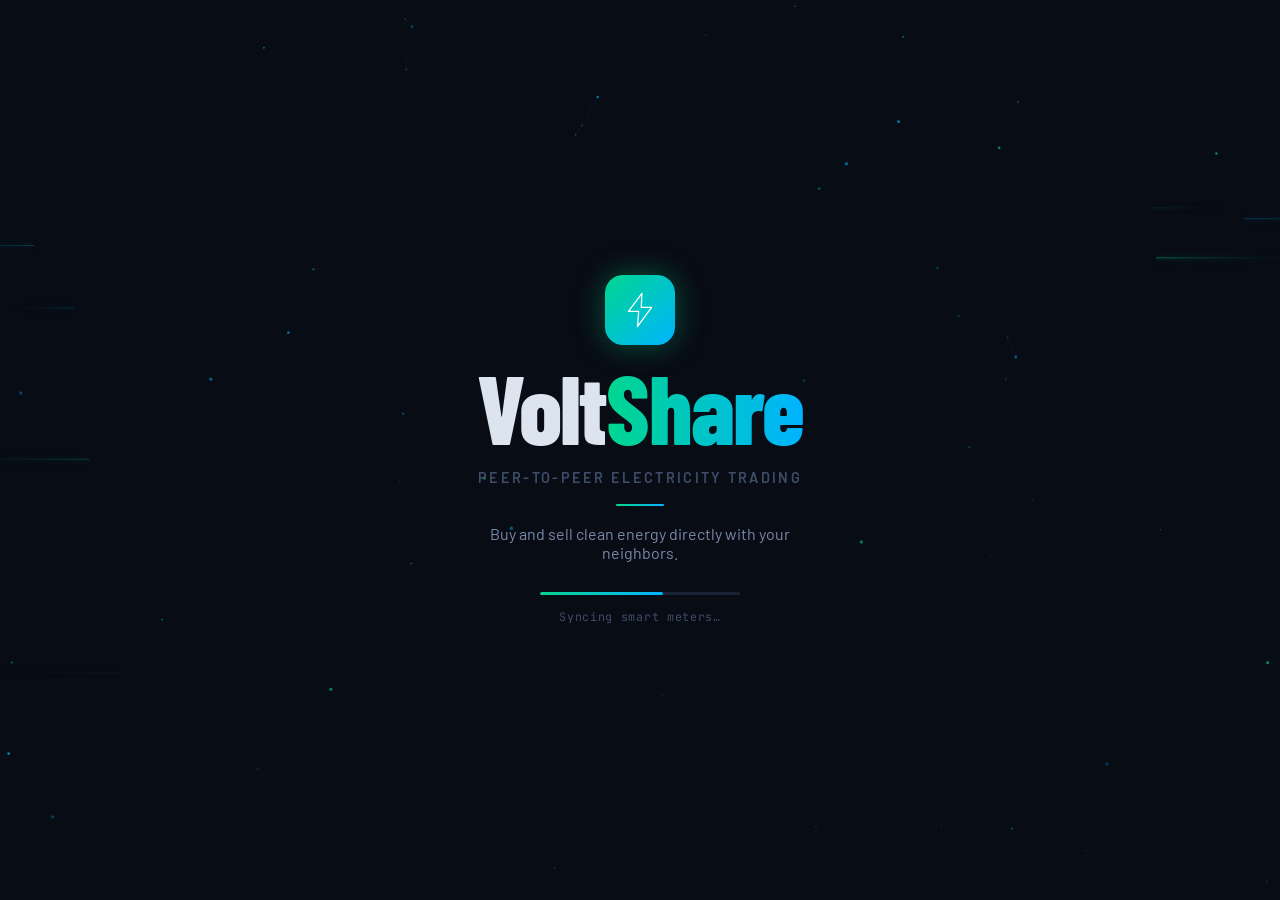
<file: index.html>
<!DOCTYPE html>
<html lang="en">
<head>
  <meta charset="UTF-8" />
  <meta name="viewport" content="width=device-width, initial-scale=1.0"/>
  <title>VoltShare — P2P Energy Trading</title>
  <link rel="stylesheet" href="style.css" />
  <link rel="preconnect" href="https://fonts.googleapis.com">
  <link href="https://fonts.googleapis.com/css2?family=Barlow:wght@300;400;500;600;700&family=Barlow+Condensed:wght@600;700;800&family=JetBrains+Mono:wght@400;500&display=swap" rel="stylesheet">
</head>
<body>

<!-- ══════════════════════════════════════════════
     LAYER 1 · LANDING / SPLASH SCREEN
══════════════════════════════════════════════ -->
<div id="landing" class="layer active">
  <canvas id="grid-canvas"></canvas>

  <div class="landing-content">
    <div class="landing-bolt" id="landingBolt">
      <svg viewBox="0 0 40 56" fill="none" xmlns="http://www.w3.org/2000/svg">
        <path d="M23 2L2 30H18L16 54L38 24H22L23 2Z" stroke="currentColor" stroke-width="2" stroke-linejoin="round" fill="none"/>
      </svg>
    </div>

    <h1 class="landing-logo">
      <span class="logo-v">Volt</span><span class="logo-s">Share</span>
    </h1>

    <div class="landing-tagline">Peer-to-Peer Electricity Trading</div>

    <div class="landing-bar"></div>

    <p class="landing-sub">Buy and sell clean energy directly with your neighbors.</p>

    <div class="landing-progress">
      <div class="lp-fill" id="lpFill"></div>
    </div>
    <div class="landing-hint">Initializing platform…</div>
  </div>
</div>

<!-- ══════════════════════════════════════════════
     LAYER 2 · AUTH (LOGIN / REGISTER)
══════════════════════════════════════════════ -->
<div id="auth" class="layer">
  <div class="auth-bg">
    <!-- Animated grid lines via CSS -->
    <div class="auth-grid-overlay"></div>
  </div>

  <div class="auth-shell">

    <!-- Brand column -->
    <div class="auth-brand-col">
      <div class="ab-logo">
        <div class="ab-bolt">
          <svg viewBox="0 0 40 56" fill="none"><path d="M23 2L2 30H18L16 54L38 24H22L23 2Z" stroke="currentColor" stroke-width="2" stroke-linejoin="round"/></svg>
        </div>
        <span>VoltShare</span>
      </div>
      <h2 class="ab-heading">Energy trading,<br>peer to peer.</h2>
      <ul class="ab-points">
        <li>Trade surplus solar &amp; wind energy</li>
        <li>Real-time marketplace pricing</li>
        <li>Secure wallet &amp; transactions</li>
        <li>Smart meter integration ready</li>
      </ul>
      <div class="ab-stat-row">
        <div class="ab-stat"><div class="ab-stat-n">2.4 MW</div><div class="ab-stat-l">Traded today</div></div>
        <div class="ab-stat"><div class="ab-stat-n">1,840</div><div class="ab-stat-l">Active users</div></div>
        <div class="ab-stat"><div class="ab-stat-n">₹5.20</div><div class="ab-stat-l">Avg price/kWh</div></div>
      </div>
    </div>

    <!-- Form column -->
    <div class="auth-form-col">

      <!-- Tab switcher -->
      <div class="auth-tabs">
        <button class="auth-tab active" id="tabLogin" onclick="switchTab('login')">Sign In</button>
        <button class="auth-tab" id="tabRegister" onclick="switchTab('register')">Register</button>
        <div class="auth-tab-ink" id="tabInk"></div>
      </div>

      <!-- LOGIN FORM -->
      <form class="auth-form active" id="formLogin" onsubmit="handleLogin(event)" novalidate>
        <div class="field-group">
          <label class="field-label">Email</label>
          <input type="email" id="loginEmail" class="field-input" placeholder="you@example.com" autocomplete="email"/>
          <span class="field-error" id="loginEmailErr"></span>
        </div>
        <div class="field-group">
          <label class="field-label">Password</label>
          <div class="field-input-wrap">
            <input type="password" id="loginPass" class="field-input" placeholder="Your password" autocomplete="current-password"/>
            <button type="button" class="eye-toggle" onclick="toggleEye('loginPass', this)" tabindex="-1">
              <svg viewBox="0 0 24 24" fill="none" stroke="currentColor" stroke-width="1.5" width="16" height="16"><path d="M1 12s4-8 11-8 11 8 11 8-4 8-11 8-11-8-11-8z"/><circle cx="12" cy="12" r="3"/></svg>
            </button>
          </div>
          <span class="field-error" id="loginPassErr"></span>
        </div>
        <button type="submit" class="btn-primary">Sign In</button>
        <p class="auth-switch-hint">No account? <a href="#" onclick="switchTab('register')">Register here</a></p>
      </form>

      <!-- REGISTER FORM -->
      <form class="auth-form" id="formRegister" onsubmit="handleRegister(event)" novalidate>
        <div class="field-group">
          <label class="field-label">Full Name</label>
          <input type="text" id="regName" class="field-input" placeholder="Alex Morgan" autocomplete="name"/>
          <span class="field-error" id="regNameErr"></span>
        </div>
        <div class="field-group">
          <label class="field-label">Email</label>
          <input type="email" id="regEmail" class="field-input" placeholder="you@example.com" autocomplete="email"/>
          <span class="field-error" id="regEmailErr"></span>
        </div>
        <div class="field-group">
          <label class="field-label">Role</label>
          <select id="regRole" class="field-input field-select">
            <option value="prosumer">Prosumer (Buy &amp; Sell)</option>
            <option value="buyer">Buyer only</option>
            <option value="seller">Seller only</option>
          </select>
        </div>
        <div class="field-group">
          <label class="field-label">Password</label>
          <div class="field-input-wrap">
            <input type="password" id="regPass" class="field-input" placeholder="Min. 8 characters" autocomplete="new-password" oninput="updateStrength(this.value)"/>
            <button type="button" class="eye-toggle" onclick="toggleEye('regPass', this)" tabindex="-1">
              <svg viewBox="0 0 24 24" fill="none" stroke="currentColor" stroke-width="1.5" width="16" height="16"><path d="M1 12s4-8 11-8 11 8 11 8-4 8-11 8-11-8-11-8z"/><circle cx="12" cy="12" r="3"/></svg>
            </button>
          </div>
          <div class="strength-row">
            <div class="strength-track"><div class="strength-fill" id="strengthFill"></div></div>
            <span class="strength-label" id="strengthLabel">—</span>
          </div>
          <span class="field-error" id="regPassErr"></span>
        </div>
        <button type="submit" class="btn-primary">Create Account</button>
        <p class="auth-switch-hint">Have an account? <a href="#" onclick="switchTab('login')">Sign in</a></p>
      </form>

    </div><!-- /auth-form-col -->
  </div><!-- /auth-shell -->
</div><!-- /auth -->


<!-- ══════════════════════════════════════════════
     LAYER 3 · MAIN APPLICATION
══════════════════════════════════════════════ -->
<div id="app" class="layer">

  <!-- SIDEBAR -->
  <nav class="sidebar">
    <div class="sidebar-top">
      <div class="sidebar-logo">
        <div class="sl-bolt">
          <svg viewBox="0 0 40 56" fill="none"><path d="M23 2L2 30H18L16 54L38 24H22L23 2Z" stroke="currentColor" stroke-width="2" stroke-linejoin="round"/></svg>
        </div>
        <span>VoltShare</span>
      </div>

      <nav class="nav-links">
        <a class="nav-link active" data-page="dashboard" onclick="navigateTo('dashboard')">
          <svg viewBox="0 0 24 24" fill="none" stroke="currentColor" stroke-width="1.5" width="16" height="16"><rect x="3" y="3" width="7" height="7" rx="1"/><rect x="14" y="3" width="7" height="7" rx="1"/><rect x="3" y="14" width="7" height="7" rx="1"/><rect x="14" y="14" width="7" height="7" rx="1"/></svg>
          Dashboard
        </a>
        <a class="nav-link" data-page="market" onclick="navigateTo('market')">
          <svg viewBox="0 0 24 24" fill="none" stroke="currentColor" stroke-width="1.5" width="16" height="16"><path d="M3 3h18l-2 9H5L3 3z"/><circle cx="9" cy="20" r="1"/><circle cx="17" cy="20" r="1"/></svg>
          Marketplace
        </a>
        <a class="nav-link" data-page="transactions" onclick="navigateTo('transactions')">
          <svg viewBox="0 0 24 24" fill="none" stroke="currentColor" stroke-width="1.5" width="16" height="16"><path d="M8 6h13M8 12h13M8 18h13M3 6h.01M3 12h.01M3 18h.01"/></svg>
          Transactions
        </a>
        <a class="nav-link" data-page="wallet" onclick="navigateTo('wallet')">
          <svg viewBox="0 0 24 24" fill="none" stroke="currentColor" stroke-width="1.5" width="16" height="16"><path d="M21 12V7a2 2 0 00-2-2H5a2 2 0 00-2 2v10a2 2 0 002 2h14a2 2 0 002-2v-5"/><circle cx="17" cy="12" r="2"/></svg>
          Wallet
        </a>
      </nav>
    </div>

    <div class="sidebar-user">
      <div class="su-avatar" id="suAvatar">AJ</div>
      <div class="su-info">
        <div class="su-name" id="suName">Alex Johnson</div>
        <div class="su-role" id="suRole">Prosumer</div>
      </div>
      <button class="su-logout" onclick="logout()" title="Sign out">
        <svg viewBox="0 0 24 24" fill="none" stroke="currentColor" stroke-width="1.5" width="15" height="15"><path d="M9 21H5a2 2 0 01-2-2V5a2 2 0 012-2h4"/><polyline points="16 17 21 12 16 7"/><line x1="21" y1="12" x2="9" y2="12"/></svg>
      </button>
    </div>
  </nav>

  <!-- MAIN PANEL -->
  <main class="main-panel">

    <!-- Topbar -->
    <header class="topbar">
      <div class="topbar-left">
        <h1 class="topbar-title" id="topbarTitle">Dashboard</h1>
        <span class="topbar-sub" id="topbarSub">Welcome back, <strong id="topbarName">Alex</strong></span>
      </div>
      <div class="topbar-right">
        <div class="zone-chip">
          <span class="zone-dot"></span>
          Grid Zone UDC-01
        </div>
        <div class="notif-btn" id="notifBtn">
          <svg viewBox="0 0 24 24" fill="none" stroke="currentColor" stroke-width="1.5" width="17" height="17"><path d="M18 8A6 6 0 006 8c0 7-3 9-3 9h18s-3-2-3-9"/><path d="M13.73 21a2 2 0 01-3.46 0"/></svg>
          <span class="notif-badge" id="notifBadge">0</span>
        </div>
      </div>
    </header>

    <!-- ─────────────────────────────── PAGE: DASHBOARD -->
    <section class="page active" id="page-dashboard">

      <!-- KPI Cards -->
      <div class="kpi-grid">
        <div class="kpi-card" style="--accent:#00d68f">
          <div class="kpi-icon"><svg viewBox="0 0 24 24" fill="none" stroke="currentColor" stroke-width="1.5"><circle cx="12" cy="12" r="9"/><path d="M12 7v5l3 3"/></svg></div>
          <div class="kpi-body">
            <div class="kpi-label">Energy Bought</div>
            <div class="kpi-value" id="kpiBought">0 kWh</div>
          </div>
        </div>
        <div class="kpi-card" style="--accent:#00b4ff">
          <div class="kpi-icon"><svg viewBox="0 0 24 24" fill="none" stroke="currentColor" stroke-width="1.5"><path d="M5 12h14M12 5l7 7-7 7"/></svg></div>
          <div class="kpi-body">
            <div class="kpi-label">Energy Sold</div>
            <div class="kpi-value" id="kpiSold">0 kWh</div>
          </div>
        </div>
        <div class="kpi-card" style="--accent:#f5a623">
          <div class="kpi-icon"><svg viewBox="0 0 24 24" fill="none" stroke="currentColor" stroke-width="1.5"><path d="M12 2v20M17 5H9.5a3.5 3.5 0 000 7h5a3.5 3.5 0 010 7H6"/></svg></div>
          <div class="kpi-body">
            <div class="kpi-label">Wallet Balance</div>
            <div class="kpi-value" id="kpiWallet">₹0</div>
          </div>
        </div>
        <div class="kpi-card" style="--accent:#a78bfa">
          <div class="kpi-icon"><svg viewBox="0 0 24 24" fill="none" stroke="currentColor" stroke-width="1.5"><path d="M13 2L4.5 13.5H11L10 22L20.5 10.5H14L13 2Z"/></svg></div>
          <div class="kpi-body">
            <div class="kpi-label">Active Listings</div>
            <div class="kpi-value" id="kpiListings">0</div>
          </div>
        </div>
      </div>

      <!-- Buy / Sell Toggle -->
      <div class="trade-section">
        <div class="trade-header">
          <h2 class="section-title">Trade Energy</h2>
          <div class="bs-toggle">
            <button class="bs-btn active" id="btnBuy" onclick="setTradeMode('buy')">Buy Energy</button>
            <button class="bs-btn" id="btnSell" onclick="setTradeMode('sell')">Sell Energy</button>
            <div class="bs-slider" id="bsSlider"></div>
          </div>
        </div>

        <!-- BUY FORM -->
        <div class="trade-form active" id="buyForm">
          <div class="trade-form-inner">
            <div class="tf-intro">
              <h3>Request Energy</h3>
              <p>Browse available listings below or submit a buy request at your max price.</p>
            </div>
            <div class="tf-fields">
              <div class="field-group">
                <label class="field-label">Required Units (kWh)</label>
                <input type="number" id="buyUnits" class="field-input" placeholder="e.g. 10" min="0.1" step="0.1"/>
                <span class="field-error" id="buyUnitsErr"></span>
              </div>
              <div class="field-group">
                <label class="field-label">Max Price per kWh (₹)</label>
                <input type="number" id="buyMaxPrice" class="field-input" placeholder="e.g. 6.00" min="0.1" step="0.01"/>
                <span class="field-error" id="buyMaxPriceErr"></span>
              </div>
            </div>
            <button class="btn-primary" onclick="submitBuyRequest()">Submit Buy Request</button>
          </div>
        </div>

        <!-- SELL FORM -->
        <div class="trade-form" id="sellForm">
          <div class="trade-form-inner">
            <div class="tf-intro">
              <h3>List Your Energy</h3>
              <p>Set the units you want to sell and your asking price per kWh.</p>
            </div>
            <div class="tf-fields">
              <div class="field-group">
                <label class="field-label">Units Available (kWh)</label>
                <input type="number" id="sellUnits" class="field-input" placeholder="e.g. 15" min="0.1" step="0.1"/>
                <span class="field-error" id="sellUnitsErr"></span>
              </div>
              <div class="field-group">
                <label class="field-label">Price per kWh (₹)</label>
                <input type="number" id="sellPrice" class="field-input" placeholder="e.g. 5.50" min="0.1" step="0.01"/>
                <span class="field-error" id="sellPriceErr"></span>
              </div>
              <div class="field-group">
                <label class="field-label">Energy Source</label>
                <select id="sellSource" class="field-input field-select">
                  <option value="Solar">Solar</option>
                  <option value="Wind">Wind</option>
                  <option value="Biogas">Biogas</option>
                  <option value="Hydro">Hydro</option>
                </select>
              </div>
            </div>
            <div class="sell-preview" id="sellPreview">
              <div class="sp-row"><span>Gross Revenue</span><span id="spGross">—</span></div>
              <div class="sp-row"><span>Platform Fee (2.5%)</span><span id="spFee">—</span></div>
              <div class="sp-row strong"><span>You Receive</span><span id="spNet">—</span></div>
            </div>
            <button class="btn-primary" onclick="submitSellListing()">Publish Listing</button>
          </div>
        </div>
      </div>

      <!-- Live Listings -->
      <div class="listings-section">
        <div class="section-header-row">
          <h2 class="section-title">Available Listings</h2>
          <div class="filter-row">
            <button class="filter-pill active" data-src="All" onclick="filterListings('All', this)">All</button>
            <button class="filter-pill" data-src="Solar" onclick="filterListings('Solar', this)">Solar</button>
            <button class="filter-pill" data-src="Wind" onclick="filterListings('Wind', this)">Wind</button>
            <button class="filter-pill" data-src="Biogas" onclick="filterListings('Biogas', this)">Biogas</button>
          </div>
        </div>
        <div class="listings-grid" id="listingsGrid">
          <!-- JS-rendered cards -->
        </div>
      </div>

    </section><!-- /page-dashboard -->


    <!-- ─────────────────────────────── PAGE: MARKET -->
    <section class="page" id="page-market">
      <div class="page-inner">
        <h2 class="section-title" style="margin-bottom:20px">Full Marketplace</h2>
        <div class="listings-grid" id="marketGrid"></div>
      </div>
    </section>


    <!-- ─────────────────────────────── PAGE: TRANSACTIONS -->
    <section class="page" id="page-transactions">
      <div class="page-inner">
        <div class="section-header-row" style="margin-bottom:18px">
          <h2 class="section-title">Transaction History</h2>
          <button class="btn-outline" onclick="exportCSV()">Export CSV</button>
        </div>
        <div class="table-wrap">
          <table class="data-table" id="txTable">
            <thead>
              <tr>
                <th>Ref #</th><th>Type</th><th>Counterparty</th>
                <th>Units (kWh)</th><th>Amount (₹)</th><th>Source</th>
                <th>Status</th><th>Date</th>
              </tr>
            </thead>
            <tbody id="txBody"></tbody>
          </table>
        </div>
      </div>
    </section>


    <!-- ─────────────────────────────── PAGE: WALLET -->
    <section class="page" id="page-wallet">
      <div class="wallet-layout">
        <!-- Balance card -->
        <div class="wallet-card">
          <div class="wc-eyebrow">AVAILABLE BALANCE</div>
          <div class="wc-amount" id="wcAmount">₹5,000.00</div>
          <div class="wc-meta">Wallet ID: W-<span id="wcId">0001</span> · INR</div>
          <div class="wc-actions">
            <button class="btn-primary" onclick="openAddMoney()">Add Money</button>
            <button class="btn-outline" onclick="showToast('Withdrawals coming soon', 'info')">Withdraw</button>
          </div>
        </div>

        <!-- Mini stats -->
        <div class="wallet-stats">
          <div class="wstat"><span class="wstat-l">Total Spent</span><span class="wstat-v red" id="wstatSpent">₹0</span></div>
          <div class="wstat"><span class="wstat-l">Total Earned</span><span class="wstat-v green" id="wstatEarned">₹0</span></div>
          <div class="wstat"><span class="wstat-l">Transactions</span><span class="wstat-v" id="wstatCount">0</span></div>
        </div>

        <!-- Recharge history -->
        <div class="recharge-section">
          <h3 class="section-title" style="margin-bottom:14px">Recharge History</h3>
          <div class="recharge-list" id="rechargeList"></div>
        </div>
      </div>
    </section>

  </main><!-- /main-panel -->
</div><!-- /app -->


<!-- ══════════════════════════════════════════════
     MODALS
══════════════════════════════════════════════ -->

<!-- Buy Confirm Modal -->
<div class="modal-backdrop" id="modalBuy">
  <div class="modal-box">
    <div class="modal-hdr">
      <span class="modal-title">Confirm Purchase</span>
      <button class="modal-close" onclick="closeModal('modalBuy')">
        <svg viewBox="0 0 24 24" fill="none" stroke="currentColor" stroke-width="2" width="14" height="14"><path d="M18 6L6 18M6 6l12 12"/></svg>
      </button>
    </div>
    <div class="modal-body" id="modalBuyBody"></div>
    <div class="modal-ftr">
      <button class="btn-outline" onclick="closeModal('modalBuy')">Cancel</button>
      <button class="btn-primary" id="modalBuyConfirm">Confirm Buy</button>
    </div>
  </div>
</div>

<!-- Add Money Modal -->
<div class="modal-backdrop" id="modalAddMoney">
  <div class="modal-box">
    <div class="modal-hdr">
      <span class="modal-title">Add Money to Wallet</span>
      <button class="modal-close" onclick="closeModal('modalAddMoney')">
        <svg viewBox="0 0 24 24" fill="none" stroke="currentColor" stroke-width="2" width="14" height="14"><path d="M18 6L6 18M6 6l12 12"/></svg>
      </button>
    </div>
    <div class="modal-body">
      <div class="field-group">
        <label class="field-label">Amount (₹)</label>
        <input type="number" id="addMoneyAmount" class="field-input" placeholder="e.g. 1000" min="50"/>
      </div>
      <div class="field-group">
        <label class="field-label">Method</label>
        <div class="method-grid">
          <label class="method-opt"><input type="radio" name="method" value="UPI" checked> UPI</label>
          <label class="method-opt"><input type="radio" name="method" value="Card"> Card</label>
          <label class="method-opt"><input type="radio" name="method" value="Net Banking"> Net Banking</label>
        </div>
      </div>
      <div class="quick-amounts">
        <span class="qa-label">Quick:</span>
        <button type="button" class="qa-chip" onclick="setAddMoney(500)">₹500</button>
        <button type="button" class="qa-chip" onclick="setAddMoney(1000)">₹1,000</button>
        <button type="button" class="qa-chip" onclick="setAddMoney(2000)">₹2,000</button>
        <button type="button" class="qa-chip" onclick="setAddMoney(5000)">₹5,000</button>
      </div>
    </div>
    <div class="modal-ftr">
      <button class="btn-outline" onclick="closeModal('modalAddMoney')">Cancel</button>
      <button class="btn-primary" onclick="processAddMoney()">Add Money</button>
    </div>
  </div>
</div>

<!-- Toast -->
<div class="toast" id="toast"></div>

<script src="script.js"></script>
</body>
</html>
</file>
<file: style.css>
/* ═══════════════════════════════════════════════════════════
   VOLTSHARE · style.css
   Theme: Industrial dark · Electric green/blue accents
   Fonts: Barlow Condensed (display) · Barlow (body) · JetBrains Mono (data)
═══════════════════════════════════════════════════════════ */

/* ── Reset ──────────────────────────────────────────────── */
*, *::before, *::after { margin: 0; padding: 0; box-sizing: border-box; }
html { font-size: 16px; }
body { font-family: 'Barlow', sans-serif; background: #080c14; color: #dce4f0; overflow-x: hidden; }
::-webkit-scrollbar { width: 5px; }
::-webkit-scrollbar-track { background: #0e1220; }
::-webkit-scrollbar-thumb { background: #1e2640; border-radius: 99px; }
a { text-decoration: none; cursor: pointer; }
button { cursor: pointer; font-family: 'Barlow', sans-serif; }
input, select { font-family: 'Barlow', sans-serif; }

/* ── Design tokens ──────────────────────────────────────── */
:root {
  --bg:      #080c14;
  --bg2:     #0e1220;
  --bg3:     #141a2e;
  --bg4:     #1a2238;
  --border:  #1e2640;
  --border2: #252e4a;
  --text:    #dce4f0;
  --text2:   #7a88aa;
  --text3:   #3e4d6a;

  --green:   #00d68f;
  --green2:  #00b578;
  --blue:    #00b4ff;
  --orange:  #f5a623;
  --red:     #f0506e;
  --purple:  #a78bfa;

  --sidebar: 210px;
  --topbar:  60px;
  --r:       10px;
  --r-sm:    6px;
  --r-lg:    16px;
  --shadow:  0 4px 20px rgba(0,0,0,0.45);
  --shadow2: 0 10px 40px rgba(0,0,0,0.6);
}

/* ══════════════════════════════════════════════════
   LAYER SYSTEM
══════════════════════════════════════════════════ */
.layer {
  display: none;
  min-height: 100vh;
}
.layer.active {
  display: flex;           /* Landing & Auth use flex */
  flex-direction: column;
  animation: layerIn .4s ease both;
}
#app.active {
  display: flex;           /* App uses sidebar+main layout */
  flex-direction: row;
  min-height: 100vh;
}
@keyframes layerIn {
  from { opacity: 0; transform: translateY(10px); }
  to   { opacity: 1; transform: translateY(0); }
}

/* ══════════════════════════════════════════════════
   LANDING SCREEN
══════════════════════════════════════════════════ */
#landing {
  position: relative;
  align-items: center;
  justify-content: center;
  background: var(--bg);
  overflow: hidden;
}

#grid-canvas {
  position: absolute;
  inset: 0;
  width: 100%;
  height: 100%;
}

.landing-content {
  position: relative;
  z-index: 2;
  display: flex;
  flex-direction: column;
  align-items: center;
  gap: 14px;
  text-align: center;
  animation: landingReveal 1s ease both;
  animation-delay: .2s;
}

@keyframes landingReveal {
  from { opacity: 0; transform: translateY(28px); }
  to   { opacity: 1; transform: translateY(0); }
}

.landing-bolt {
  width: 70px;
  height: 70px;
  display: flex;
  align-items: center;
  justify-content: center;
  background: linear-gradient(135deg, var(--green), var(--blue));
  border-radius: 18px;
  color: #fff;
  animation: boltPop .6s cubic-bezier(.17,.67,.35,1.3) both;
  animation-delay: .1s;
  box-shadow: 0 0 30px rgba(0,214,143,.35);
}
.landing-bolt svg { width: 36px; height: 36px; }
@keyframes boltPop {
  from { opacity: 0; transform: scale(.5); }
  to   { opacity: 1; transform: scale(1); }
}

.landing-logo {
  font-family: 'Barlow Condensed', sans-serif;
  font-size: clamp(3.2rem, 8vw, 6rem);
  font-weight: 800;
  letter-spacing: -0.02em;
  line-height: 1;
}
.logo-v { color: var(--text); }
.logo-s {
  background: linear-gradient(90deg, var(--green), var(--blue));
  -webkit-background-clip: text;
  -webkit-text-fill-color: transparent;
  background-clip: text;
}

.landing-tagline {
  font-size: .9rem;
  letter-spacing: .16em;
  text-transform: uppercase;
  color: var(--text3);
  font-weight: 600;
}

.landing-bar {
  width: 48px;
  height: 2px;
  background: linear-gradient(90deg, var(--green), var(--blue));
  border-radius: 99px;
  margin: 4px 0;
}

.landing-sub {
  font-size: 1rem;
  color: var(--text2);
  max-width: 340px;
}

.landing-progress {
  width: 200px;
  height: 3px;
  background: var(--bg4);
  border-radius: 99px;
  overflow: hidden;
  margin-top: 16px;
}
.lp-fill {
  height: 100%;
  width: 0%;
  background: linear-gradient(90deg, var(--green), var(--blue));
  border-radius: 99px;
  transition: width .1s linear;
}

.landing-hint {
  font-size: .73rem;
  color: var(--text3);
  font-family: 'JetBrains Mono', monospace;
  letter-spacing: .06em;
}

/* ══════════════════════════════════════════════════
   AUTH SCREEN
══════════════════════════════════════════════════ */
#auth {
  align-items: center;
  justify-content: center;
  background: var(--bg);
  position: relative;
  overflow: hidden;
  min-height: 100vh;
}

.auth-bg {
  position: absolute;
  inset: 0;
}
.auth-grid-overlay {
  position: absolute;
  inset: 0;
  background-image:
    linear-gradient(rgba(0,214,143,.035) 1px, transparent 1px),
    linear-gradient(90deg, rgba(0,214,143,.035) 1px, transparent 1px);
  background-size: 52px 52px;
  animation: gridShift 20s linear infinite;
}
@keyframes gridShift {
  from { background-position: 0 0; }
  to   { background-position: 52px 52px; }
}
/* Radial vignette over the grid */
.auth-bg::after {
  content: '';
  position: absolute;
  inset: 0;
  background: radial-gradient(ellipse at center, transparent 20%, var(--bg) 80%);
}

.auth-shell {
  position: relative;
  z-index: 1;
  display: grid;
  grid-template-columns: 1fr 420px;
  width: 100%;
  max-width: 960px;
  min-height: 560px;
  margin: 40px 20px;
  background: var(--bg2);
  border: 1px solid var(--border);
  border-radius: 20px;
  overflow: hidden;
  box-shadow: var(--shadow2);
  animation: authPop .5s ease both;
}
@keyframes authPop {
  from { opacity: 0; transform: scale(.97); }
  to   { opacity: 1; transform: scale(1); }
}

/* Brand column */
.auth-brand-col {
  padding: 48px 44px;
  background: linear-gradient(160deg, #0c1526 0%, #091820 100%);
  border-right: 1px solid var(--border);
  display: flex;
  flex-direction: column;
  gap: 22px;
  position: relative;
  overflow: hidden;
}
.auth-brand-col::after {
  content: '';
  position: absolute;
  bottom: -100px; right: -100px;
  width: 280px; height: 280px;
  background: radial-gradient(circle, rgba(0,214,143,.07) 0%, transparent 70%);
  border-radius: 50%;
}

.ab-logo {
  display: flex;
  align-items: center;
  gap: 11px;
  font-family: 'Barlow Condensed', sans-serif;
  font-size: 1.35rem;
  font-weight: 800;
  letter-spacing: -.01em;
}
.ab-bolt {
  width: 34px; height: 34px;
  background: linear-gradient(135deg, var(--green), var(--blue));
  border-radius: 9px;
  display: flex; align-items: center; justify-content: center;
  flex-shrink: 0;
}
.ab-bolt svg { width: 18px; height: 18px; color: #fff; }

.ab-heading {
  font-family: 'Barlow Condensed', sans-serif;
  font-size: 2rem;
  font-weight: 700;
  line-height: 1.15;
  color: var(--text);
  margin-top: 4px;
}

.ab-points {
  list-style: none;
  display: flex;
  flex-direction: column;
  gap: 10px;
  margin-top: 4px;
}
.ab-points li {
  font-size: .86rem;
  color: var(--text2);
  padding-left: 18px;
  position: relative;
}
.ab-points li::before {
  content: '';
  position: absolute;
  left: 0; top: 50%;
  transform: translateY(-50%);
  width: 6px; height: 6px;
  border-radius: 50%;
  background: var(--green);
  box-shadow: 0 0 8px var(--green);
}

.ab-stat-row {
  display: flex;
  gap: 20px;
  margin-top: auto;
  padding-top: 20px;
  border-top: 1px solid var(--border);
}
.ab-stat-n {
  font-family: 'Barlow Condensed', sans-serif;
  font-size: 1.3rem;
  font-weight: 700;
  color: var(--green);
}
.ab-stat-l { font-size: .74rem; color: var(--text3); margin-top: 1px; }

/* Form column */
.auth-form-col {
  padding: 36px 36px 40px;
  display: flex;
  flex-direction: column;
}

.auth-tabs {
  display: flex;
  position: relative;
  background: var(--bg3);
  border: 1px solid var(--border);
  border-radius: 9px;
  padding: 4px;
  margin-bottom: 28px;
}
.auth-tab {
  flex: 1;
  padding: 9px;
  border: none;
  background: transparent;
  font-size: .87rem;
  font-weight: 600;
  color: var(--text2);
  border-radius: 6px;
  position: relative;
  z-index: 1;
  transition: color .2s;
}
.auth-tab.active { color: var(--text); }
.auth-tab-ink {
  position: absolute;
  top: 4px; left: 4px;
  width: calc(50% - 4px);
  height: calc(100% - 8px);
  background: var(--bg4);
  border: 1px solid var(--border2);
  border-radius: 6px;
  transition: transform .25s cubic-bezier(.4,0,.2,1);
}
.auth-tab-ink.right { transform: translateX(100%); }

.auth-form { display: none; flex-direction: column; gap: 16px; }
.auth-form.active {
  display: flex;
  animation: formSlide .28s ease both;
}
@keyframes formSlide {
  from { opacity: 0; transform: translateX(8px); }
  to   { opacity: 1; transform: translateX(0); }
}

.auth-switch-hint {
  font-size: .8rem;
  color: var(--text3);
  text-align: center;
}
.auth-switch-hint a { color: var(--green); font-weight: 600; }
.auth-switch-hint a:hover { text-decoration: underline; }

/* ── Shared form elements ──────────────────────── */
.field-group { display: flex; flex-direction: column; gap: 5px; }
.field-label {
  font-size: .72rem;
  font-weight: 700;
  letter-spacing: .07em;
  text-transform: uppercase;
  color: var(--text3);
}
.field-input {
  width: 100%;
  background: var(--bg3);
  border: 1px solid var(--border2);
  border-radius: var(--r-sm);
  padding: 10px 13px;
  color: var(--text);
  font-size: .9rem;
  outline: none;
  transition: border-color .2s, box-shadow .2s;
  -webkit-appearance: none;
}
.field-input:focus {
  border-color: var(--green);
  box-shadow: 0 0 0 3px rgba(0,214,143,.12);
}
.field-input::placeholder { color: var(--text3); }
.field-select { cursor: pointer; }
.field-select option { background: var(--bg3); }

.field-input-wrap { position: relative; }
.field-input-wrap .field-input { padding-right: 40px; }
.eye-toggle {
  position: absolute;
  right: 10px; top: 50%;
  transform: translateY(-50%);
  background: none;
  border: none;
  color: var(--text3);
  display: flex;
  transition: color .2s;
}
.eye-toggle:hover { color: var(--text2); }

.field-error { font-size: .74rem; color: var(--red); min-height: 15px; }

/* Password strength */
.strength-row { display: flex; align-items: center; gap: 10px; margin-top: 5px; }
.strength-track { flex: 1; height: 3px; background: var(--border2); border-radius: 99px; overflow: hidden; }
.strength-fill { height: 100%; width: 0; border-radius: 99px; transition: width .3s, background .3s; }
.strength-label { font-size: .71rem; color: var(--text3); min-width: 40px; }

/* ── Buttons ────────────────────────────────────── */
.btn-primary {
  padding: 11px 22px;
  background: linear-gradient(135deg, var(--green), var(--green2));
  color: #fff;
  border: none;
  border-radius: var(--r-sm);
  font-size: .9rem;
  font-weight: 600;
  letter-spacing: .02em;
  transition: all .2s;
  width: 100%;
}
.btn-primary:hover { opacity: .9; transform: translateY(-1px); box-shadow: 0 6px 20px rgba(0,214,143,.3); }
.btn-primary:active { transform: translateY(0); }
.btn-primary:disabled { opacity: .5; cursor: not-allowed; transform: none; box-shadow: none; }

.btn-outline {
  padding: 10px 20px;
  background: transparent;
  color: var(--text2);
  border: 1px solid var(--border2);
  border-radius: var(--r-sm);
  font-size: .88rem;
  font-weight: 500;
  transition: all .2s;
}
.btn-outline:hover { border-color: var(--text2); color: var(--text); }

/* ══════════════════════════════════════════════════
   APP LAYOUT
══════════════════════════════════════════════════ */

/* ── Sidebar ──────────────────────────────────── */
.sidebar {
  width: var(--sidebar);
  min-height: 100vh;
  background: var(--bg2);
  border-right: 1px solid var(--border);
  display: flex;
  flex-direction: column;
  padding: 20px 0;
  position: fixed;
  top: 0; left: 0;
  z-index: 100;
}
.sidebar-top { flex: 1; display: flex; flex-direction: column; padding: 0 12px; }

.sidebar-logo {
  display: flex;
  align-items: center;
  gap: 10px;
  padding: 4px 4px 18px;
  border-bottom: 1px solid var(--border);
  margin-bottom: 14px;
  font-family: 'Barlow Condensed', sans-serif;
  font-size: 1.1rem;
  font-weight: 800;
  letter-spacing: -.01em;
}
.sl-bolt {
  width: 30px; height: 30px;
  background: linear-gradient(135deg, var(--green), var(--blue));
  border-radius: 8px;
  display: flex; align-items: center; justify-content: center;
  flex-shrink: 0;
}
.sl-bolt svg { width: 16px; height: 16px; color: #fff; }

.nav-links { display: flex; flex-direction: column; gap: 2px; }
.nav-link {
  display: flex;
  align-items: center;
  gap: 9px;
  padding: 9px 11px;
  border-radius: var(--r-sm);
  color: var(--text2);
  font-size: .86rem;
  font-weight: 500;
  transition: all .18s;
  position: relative;
}
.nav-link:hover { background: var(--bg3); color: var(--text); }
.nav-link.active {
  background: rgba(0,214,143,.1);
  color: var(--green);
  font-weight: 600;
}
.nav-link.active::before {
  content: '';
  position: absolute;
  left: 0; top: 20%; bottom: 20%;
  width: 3px;
  background: var(--green);
  border-radius: 0 2px 2px 0;
}

.sidebar-user {
  display: flex;
  align-items: center;
  gap: 9px;
  padding: 14px 16px 0;
  border-top: 1px solid var(--border);
}
.su-avatar {
  width: 32px; height: 32px;
  border-radius: 50%;
  background: linear-gradient(135deg, var(--green), var(--blue));
  display: flex; align-items: center; justify-content: center;
  font-size: .7rem;
  font-weight: 700;
  color: #fff;
  flex-shrink: 0;
}
.su-name { font-size: .82rem; font-weight: 600; line-height: 1.2; }
.su-role { font-size: .68rem; color: var(--text3); }
.su-logout {
  margin-left: auto;
  width: 28px; height: 28px;
  background: var(--bg3);
  border: 1px solid var(--border);
  border-radius: 7px;
  color: var(--text3);
  display: flex; align-items: center; justify-content: center;
  transition: all .2s;
}
.su-logout:hover { border-color: var(--red); color: var(--red); }

/* ── Main panel ──────────────────────────────── */
.main-panel {
  margin-left: var(--sidebar);
  flex: 1;
  display: flex;
  flex-direction: column;
  min-height: 100vh;
}

/* Topbar */
.topbar {
  height: var(--topbar);
  display: flex;
  align-items: center;
  justify-content: space-between;
  padding: 0 26px;
  border-bottom: 1px solid var(--border);
  background: var(--bg);
  position: sticky;
  top: 0;
  z-index: 50;
}
.topbar-left { display: flex; flex-direction: column; }
.topbar-title { font-family: 'Barlow Condensed', sans-serif; font-size: 1.1rem; font-weight: 700; }
.topbar-sub { font-size: .74rem; color: var(--text3); }
.topbar-sub strong { color: var(--text2); font-weight: 600; }

.topbar-right { display: flex; align-items: center; gap: 12px; }

.zone-chip {
  display: flex; align-items: center; gap: 7px;
  background: rgba(0,180,255,.08);
  border: 1px solid rgba(0,180,255,.2);
  color: var(--blue);
  padding: 5px 13px;
  border-radius: 99px;
  font-size: .73rem;
  font-weight: 600;
  font-family: 'JetBrains Mono', monospace;
}
.zone-dot {
  width: 6px; height: 6px;
  border-radius: 50%;
  background: var(--blue);
  box-shadow: 0 0 5px var(--blue);
  animation: blink 2.5s ease infinite;
}
@keyframes blink {
  0%,100% { opacity: 1; }
  50% { opacity: .4; }
}

.notif-btn {
  position: relative;
  width: 34px; height: 34px;
  background: var(--bg3);
  border: 1px solid var(--border);
  border-radius: var(--r-sm);
  display: flex; align-items: center; justify-content: center;
  cursor: pointer;
  color: var(--text2);
  transition: background .18s;
}
.notif-btn:hover { background: var(--bg4); color: var(--text); }
.notif-badge {
  position: absolute;
  top: -4px; right: -4px;
  min-width: 16px; height: 16px;
  background: var(--red);
  border-radius: 99px;
  font-size: .6rem;
  font-weight: 700;
  display: flex; align-items: center; justify-content: center;
  padding: 0 3px;
  color: #fff;
}
.notif-badge:empty, .notif-badge[data-zero="true"] { display: none; }

/* ── Pages ─────────────────────────────────────── */
.page { display: none; padding: 24px 26px; animation: pageReveal .3s ease; }
.page.active { display: block; }
@keyframes pageReveal {
  from { opacity: 0; transform: translateY(10px); }
  to   { opacity: 1; transform: translateY(0); }
}
.page-inner { padding: 24px 26px; }

/* ══════════════════════════════════════════════════
   KPI CARDS
══════════════════════════════════════════════════ */
.kpi-grid {
  display: grid;
  grid-template-columns: repeat(4, 1fr);
  gap: 12px;
  margin-bottom: 24px;
}
.kpi-card {
  background: var(--bg2);
  border: 1px solid var(--border);
  border-radius: var(--r);
  padding: 18px 18px 16px;
  display: flex;
  align-items: center;
  gap: 14px;
  transition: all .22s ease;
  position: relative;
  overflow: hidden;
}
.kpi-card::after {
  content: '';
  position: absolute;
  inset: 0 0 auto 0;
  height: 2px;
  background: var(--accent, var(--green));
  transform: scaleX(0);
  transform-origin: left;
  transition: transform .3s ease;
}
.kpi-card:hover { transform: translateY(-2px); box-shadow: var(--shadow); border-color: var(--border2); }
.kpi-card:hover::after { transform: scaleX(1); }

.kpi-icon {
  width: 38px; height: 38px;
  border-radius: 9px;
  background: var(--bg3);
  border: 1px solid var(--border);
  display: flex; align-items: center; justify-content: center;
  color: var(--accent, var(--green));
  flex-shrink: 0;
}
.kpi-icon svg { width: 17px; height: 17px; }
.kpi-label { font-size: .69rem; text-transform: uppercase; letter-spacing: .08em; color: var(--text3); font-weight: 600; margin-bottom: 4px; }
.kpi-value { font-family: 'Barlow Condensed', sans-serif; font-size: 1.5rem; font-weight: 700; color: var(--text); }

/* ══════════════════════════════════════════════════
   TRADE SECTION
══════════════════════════════════════════════════ */
.trade-section {
  background: var(--bg2);
  border: 1px solid var(--border);
  border-radius: var(--r);
  padding: 22px;
  margin-bottom: 24px;
}

.trade-header {
  display: flex;
  align-items: center;
  justify-content: space-between;
  margin-bottom: 18px;
}

.section-title {
  font-family: 'Barlow Condensed', sans-serif;
  font-size: 1rem;
  font-weight: 700;
  letter-spacing: .02em;
  color: var(--text);
}

/* Buy/Sell toggle */
.bs-toggle {
  display: flex;
  position: relative;
  background: var(--bg3);
  border: 1px solid var(--border);
  border-radius: 8px;
  padding: 3px;
}
.bs-btn {
  padding: 8px 18px;
  border: none;
  background: transparent;
  font-size: .83rem;
  font-weight: 600;
  color: var(--text2);
  border-radius: 6px;
  position: relative;
  z-index: 1;
  transition: color .2s;
}
.bs-btn.active { color: var(--text); }
#btnBuy.active  { color: var(--green); }
#btnSell.active { color: var(--blue); }
.bs-slider {
  position: absolute;
  top: 3px; left: 3px;
  width: calc(50% - 3px);
  height: calc(100% - 6px);
  background: var(--bg4);
  border: 1px solid var(--border2);
  border-radius: 6px;
  transition: transform .24s cubic-bezier(.4,0,.2,1);
  pointer-events: none;
}
.bs-slider.right { transform: translateX(100%); }

/* Trade forms */
.trade-form { display: none; }
.trade-form.active { display: block; animation: formSlide .26s ease; }

.trade-form-inner {
  display: grid;
  grid-template-columns: 220px 1fr auto;
  gap: 20px;
  align-items: start;
}
.tf-intro h3 { font-family: 'Barlow Condensed', sans-serif; font-size: .95rem; font-weight: 700; margin-bottom: 5px; }
.tf-intro p  { font-size: .8rem; color: var(--text2); line-height: 1.5; }

.tf-fields {
  display: grid;
  grid-template-columns: 1fr 1fr;
  gap: 12px;
}
.tf-fields .field-group:last-child:nth-child(odd) { grid-column: 1 / -1; }

.sell-preview {
  background: var(--bg3);
  border: 1px solid var(--border);
  border-radius: var(--r-sm);
  padding: 14px;
  display: flex;
  flex-direction: column;
  gap: 8px;
  min-width: 200px;
}
.sp-row {
  display: flex;
  justify-content: space-between;
  font-size: .8rem;
  color: var(--text2);
  padding: 4px 0;
  border-bottom: 1px solid var(--border);
}
.sp-row:last-child { border-bottom: none; }
.sp-row.strong span:last-child { font-weight: 700; color: var(--green); }

/* ══════════════════════════════════════════════════
   LISTINGS
══════════════════════════════════════════════════ */
.listings-section {
  background: var(--bg2);
  border: 1px solid var(--border);
  border-radius: var(--r);
  padding: 20px;
}

.section-header-row {
  display: flex;
  align-items: center;
  justify-content: space-between;
  margin-bottom: 14px;
  flex-wrap: wrap;
  gap: 10px;
}

.filter-row { display: flex; gap: 7px; flex-wrap: wrap; }
.filter-pill {
  padding: 5px 13px;
  border-radius: 99px;
  border: 1px solid var(--border2);
  background: transparent;
  color: var(--text2);
  font-size: .76rem;
  font-weight: 600;
  transition: all .18s;
}
.filter-pill:hover { border-color: var(--green); color: var(--green); }
.filter-pill.active { background: rgba(0,214,143,.1); border-color: var(--green); color: var(--green); }

.listings-grid {
  display: grid;
  grid-template-columns: repeat(auto-fill, minmax(270px, 1fr));
  gap: 12px;
}

.listing-card {
  background: var(--bg3);
  border: 1px solid var(--border);
  border-radius: var(--r);
  padding: 18px;
  display: flex;
  flex-direction: column;
  gap: 12px;
  transition: all .22s ease;
  position: relative;
  animation: cardIn .35s ease both;
}
.listing-card:hover { border-color: var(--border2); transform: translateY(-2px); box-shadow: var(--shadow); }
@keyframes cardIn {
  from { opacity: 0; transform: translateY(12px); }
  to   { opacity: 1; transform: translateY(0); }
}

.lc-top { display: flex; justify-content: space-between; align-items: center; }
.lc-src {
  font-size: .69rem;
  font-weight: 700;
  letter-spacing: .08em;
  text-transform: uppercase;
  padding: 3px 10px;
  border-radius: 99px;
  border: 1px solid;
}
.src-Solar  { color: var(--orange); background: rgba(245,166,35,.1); border-color: rgba(245,166,35,.3); }
.src-Wind   { color: var(--blue);   background: rgba(0,180,255,.1);  border-color: rgba(0,180,255,.3); }
.src-Biogas { color: var(--green);  background: rgba(0,214,143,.1);  border-color: rgba(0,214,143,.3); }
.src-Hydro  { color: var(--purple); background: rgba(167,139,250,.1);border-color: rgba(167,139,250,.3); }

.lc-zone { font-size: .68rem; color: var(--text3); font-family: 'JetBrains Mono', monospace; }

.lc-seller { display: flex; align-items: center; gap: 9px; }
.lc-av {
  width: 28px; height: 28px;
  border-radius: 50%;
  background: var(--bg4);
  border: 1px solid var(--border2);
  display: flex; align-items: center; justify-content: center;
  font-size: .64rem;
  font-weight: 700;
  color: var(--text2);
}
.lc-name { font-size: .84rem; font-weight: 600; color: var(--text); }
.lc-id   { font-size: .65rem; color: var(--text3); font-family: 'JetBrains Mono', monospace; }

.lc-data { display: grid; grid-template-columns: 1fr 1fr; gap: 8px; }
.lc-datum { background: var(--bg4); border-radius: 6px; padding: 9px 11px; }
.lc-datum-l { font-size: .64rem; text-transform: uppercase; letter-spacing: .07em; color: var(--text3); font-weight: 600; margin-bottom: 2px; }
.lc-datum-v { font-family: 'JetBrains Mono', monospace; font-size: .94rem; color: var(--text); }
.lc-datum-v.price { color: var(--orange); }

.lc-foot { display: flex; align-items: center; justify-content: space-between; }
.lc-total { font-size: .73rem; color: var(--text3); }
.lc-buy {
  padding: 7px 18px;
  background: linear-gradient(135deg, var(--green), var(--green2));
  color: #fff;
  border: none;
  border-radius: 6px;
  font-size: .8rem;
  font-weight: 600;
  transition: all .18s;
}
.lc-buy:hover { transform: scale(1.04); box-shadow: 0 4px 16px rgba(0,214,143,.35); }
.lc-buy:disabled { background: var(--bg4); color: var(--text3); cursor: not-allowed; transform: none; box-shadow: none; }

.sold-badge {
  position: absolute;
  inset: 0;
  background: rgba(8,12,20,.65);
  display: flex; align-items: center; justify-content: center;
  border-radius: var(--r);
  font-family: 'Barlow Condensed', sans-serif;
  font-size: 1.1rem;
  font-weight: 800;
  letter-spacing: .12em;
  color: var(--red);
  backdrop-filter: blur(2px);
}

.empty-grid {
  grid-column: 1 / -1;
  text-align: center;
  padding: 50px;
  color: var(--text3);
  font-size: .85rem;
}

/* ══════════════════════════════════════════════════
   TRANSACTIONS TABLE
══════════════════════════════════════════════════ */
.table-wrap {
  background: var(--bg2);
  border: 1px solid var(--border);
  border-radius: var(--r);
  overflow: auto;
}
.data-table { width: 100%; border-collapse: collapse; font-size: .8rem; }
.data-table thead { background: var(--bg3); }
.data-table th {
  padding: 11px 15px;
  text-align: left;
  font-size: .66rem;
  font-weight: 700;
  letter-spacing: .08em;
  text-transform: uppercase;
  color: var(--text3);
  border-bottom: 1px solid var(--border);
  white-space: nowrap;
}
.data-table td {
  padding: 11px 15px;
  border-bottom: 1px solid var(--border);
  color: var(--text2);
  font-family: 'JetBrains Mono', monospace;
  font-size: .76rem;
  white-space: nowrap;
}
.data-table tr:last-child td { border-bottom: none; }
.data-table tr:hover td { background: rgba(255,255,255,.02); }
.td-name { font-family: 'Barlow', sans-serif !important; font-size: .82rem !important; color: var(--text) !important; font-weight: 500 !important; }

.status-badge {
  display: inline-flex;
  align-items: center;
  gap: 5px;
  padding: 2px 9px;
  border-radius: 99px;
  font-family: 'Barlow', sans-serif;
  font-size: .67rem;
  font-weight: 700;
  letter-spacing: .05em;
  text-transform: uppercase;
}
.status-badge::before { content: ''; width: 5px; height: 5px; border-radius: 50%; background: currentColor; }
.s-completed { background: rgba(0,214,143,.1); color: var(--green); }
.s-pending   { background: rgba(245,166,35,.1); color: var(--orange); }
.s-failed    { background: rgba(240,80,110,.1); color: var(--red); }

/* ══════════════════════════════════════════════════
   WALLET PAGE
══════════════════════════════════════════════════ */
.wallet-layout {
  display: grid;
  grid-template-columns: 320px 1fr;
  grid-template-rows: auto auto;
  gap: 16px;
  padding: 24px 26px;
}

.wallet-card {
  background: linear-gradient(145deg, #0c1828, #081818);
  border: 1px solid rgba(0,214,143,.2);
  border-radius: 16px;
  padding: 26px;
  position: relative;
  overflow: hidden;
  grid-row: 1 / 2;
}
.wallet-card::after {
  content: '';
  position: absolute;
  bottom: -80px; right: -80px;
  width: 220px; height: 220px;
  border-radius: 50%;
  background: radial-gradient(circle, rgba(0,214,143,.06), transparent 70%);
}
.wc-eyebrow {
  font-size: .64rem;
  letter-spacing: .16em;
  text-transform: uppercase;
  color: rgba(0,214,143,.7);
  font-weight: 700;
  margin-bottom: 10px;
}
.wc-amount {
  font-family: 'Barlow Condensed', sans-serif;
  font-size: 2.6rem;
  font-weight: 800;
  color: var(--text);
  line-height: 1;
  margin-bottom: 6px;
}
.wc-meta {
  font-family: 'JetBrains Mono', monospace;
  font-size: .68rem;
  color: var(--text3);
  margin-bottom: 22px;
}
.wc-actions { display: flex; gap: 10px; }
.wc-actions .btn-primary { flex: 1; }
.wc-actions .btn-outline { flex: 1; }

.wallet-stats {
  background: var(--bg2);
  border: 1px solid var(--border);
  border-radius: var(--r);
  overflow: hidden;
  grid-row: 2 / 3;
  grid-column: 1 / 2;
  align-self: start;
}
.wstat {
  display: flex; justify-content: space-between; align-items: center;
  padding: 12px 16px;
  border-bottom: 1px solid var(--border);
}
.wstat:last-child { border-bottom: none; }
.wstat-l { font-size: .78rem; color: var(--text3); }
.wstat-v { font-family: 'JetBrains Mono', monospace; font-size: .86rem; font-weight: 500; }
.wstat-v.red   { color: var(--red); }
.wstat-v.green { color: var(--green); }

.recharge-section {
  grid-column: 2 / 3;
  grid-row: 1 / 3;
  background: var(--bg2);
  border: 1px solid var(--border);
  border-radius: var(--r);
  padding: 20px;
}

.recharge-list { display: flex; flex-direction: column; gap: 0; }
.recharge-item {
  display: flex;
  align-items: center;
  gap: 12px;
  padding: 13px 0;
  border-bottom: 1px solid var(--border);
  transition: background .15s;
}
.recharge-item:last-child { border-bottom: none; }
.ri-icon {
  width: 34px; height: 34px;
  border-radius: 8px;
  display: flex; align-items: center; justify-content: center;
  flex-shrink: 0;
  font-size: .82rem;
}
.ri-icon.s { background: rgba(0,214,143,.1); }
.ri-icon.f { background: rgba(240,80,110,.1); }
.ri-body { flex: 1; }
.ri-method { font-size: .82rem; font-weight: 600; color: var(--text); }
.ri-date   { font-size: .69rem; color: var(--text3); font-family: 'JetBrains Mono', monospace; margin-top: 1px; }
.ri-right  { text-align: right; }
.ri-amount { font-family: 'JetBrains Mono', monospace; font-size: .86rem; font-weight: 600; }
.ri-amount.pos { color: var(--green); }
.ri-amount.neg { color: var(--red); }
.ri-empty { font-size: .82rem; color: var(--text3); padding: 24px 0; text-align: center; }

/* ══════════════════════════════════════════════════
   MODALS
══════════════════════════════════════════════════ */
.modal-backdrop {
  position: fixed;
  inset: 0;
  background: rgba(0,0,0,.72);
  backdrop-filter: blur(4px);
  z-index: 1000;
  display: none;
  align-items: center;
  justify-content: center;
}
.modal-backdrop.open { display: flex; animation: fadeIn .2s ease; }
@keyframes fadeIn { from { opacity: 0; } to { opacity: 1; } }

.modal-box {
  background: var(--bg2);
  border: 1px solid var(--border2);
  border-radius: 16px;
  width: 100%;
  max-width: 420px;
  overflow: hidden;
  animation: modalUp .24s ease;
  box-shadow: var(--shadow2);
}
@keyframes modalUp {
  from { transform: translateY(22px); opacity: 0; }
  to   { transform: translateY(0);    opacity: 1; }
}
.modal-hdr {
  display: flex;
  align-items: center;
  justify-content: space-between;
  padding: 16px 20px;
  border-bottom: 1px solid var(--border);
}
.modal-title { font-family: 'Barlow Condensed', sans-serif; font-size: .95rem; font-weight: 700; letter-spacing: .02em; }
.modal-close {
  width: 26px; height: 26px;
  background: var(--bg3);
  border: 1px solid var(--border);
  border-radius: 6px;
  color: var(--text2);
  display: flex; align-items: center; justify-content: center;
  transition: all .18s;
}
.modal-close:hover { border-color: var(--red); color: var(--red); }

.modal-body { padding: 20px; display: flex; flex-direction: column; gap: 10px; }

.modal-row {
  display: flex;
  justify-content: space-between;
  align-items: center;
  padding: 9px 12px;
  background: var(--bg3);
  border-radius: 6px;
}
.modal-row-l { font-size: .78rem; color: var(--text3); }
.modal-row-v { font-family: 'JetBrains Mono', monospace; font-size: .8rem; color: var(--text); font-weight: 500; }
.modal-row-v.hi { color: var(--orange); font-size: .88rem; }
.modal-row-v.g  { color: var(--green); font-weight: 700; font-size: .9rem; }
.modal-divider  { border: none; border-top: 1px solid var(--border); margin: 2px 0; }

.modal-ftr {
  display: flex;
  gap: 10px;
  padding: 14px 20px;
  border-top: 1px solid var(--border);
}
.modal-ftr .btn-primary { flex: 1; }
.modal-ftr .btn-outline { flex: 0 0 auto; }

/* Method options */
.method-grid { display: flex; gap: 8px; }
.method-opt {
  flex: 1;
  text-align: center;
  padding: 8px;
  background: var(--bg3);
  border: 1px solid var(--border2);
  border-radius: 6px;
  font-size: .79rem;
  color: var(--text2);
  cursor: pointer;
  transition: all .18s;
}
.method-opt input { display: none; }
.method-opt:has(input:checked) { border-color: var(--green); color: var(--green); background: rgba(0,214,143,.08); }

.quick-amounts { display: flex; align-items: center; gap: 8px; flex-wrap: wrap; }
.qa-label { font-size: .72rem; color: var(--text3); }
.qa-chip {
  padding: 4px 12px;
  border-radius: 99px;
  border: 1px solid var(--border2);
  background: transparent;
  color: var(--text2);
  font-family: 'JetBrains Mono', monospace;
  font-size: .74rem;
  transition: all .18s;
}
.qa-chip:hover { border-color: var(--orange); color: var(--orange); }

/* ══════════════════════════════════════════════════
   TOAST
══════════════════════════════════════════════════ */
.toast {
  position: fixed;
  bottom: 24px; right: 24px;
  background: var(--bg2);
  border: 1px solid var(--border2);
  border-left: 3px solid var(--green);
  border-radius: var(--r);
  padding: 12px 18px;
  font-size: .82rem;
  color: var(--text);
  z-index: 9999;
  max-width: 310px;
  box-shadow: var(--shadow);
  opacity: 0;
  transform: translateY(10px);
  pointer-events: none;
  transition: all .28s ease;
}
.toast.show { opacity: 1; transform: translateY(0); }
.toast.error   { border-left-color: var(--red); }
.toast.info    { border-left-color: var(--blue); }
.toast.warning { border-left-color: var(--orange); }

/* ══════════════════════════════════════════════════
   RESPONSIVE
══════════════════════════════════════════════════ */
@media (max-width: 1100px) {
  .kpi-grid { grid-template-columns: repeat(2, 1fr); }
  .wallet-layout { grid-template-columns: 1fr; grid-template-rows: auto; }
  .recharge-section { grid-column: 1 / 2; grid-row: auto; }
  .wallet-stats { grid-row: auto; }
}
@media (max-width: 900px) {
  .trade-form-inner { grid-template-columns: 1fr; }
  .sell-preview { min-width: unset; }
  .auth-shell { grid-template-columns: 1fr; max-width: 460px; }
  .auth-brand-col { display: none; }
}
@media (max-width: 720px) {
  :root { --sidebar: 0px; }
  .sidebar { display: none; }
  .main-panel { margin-left: 0; }
  .page { padding: 14px 16px; }
  .kpi-grid { grid-template-columns: 1fr 1fr; gap: 8px; }
  .listings-grid { grid-template-columns: 1fr; }
}
</file>
